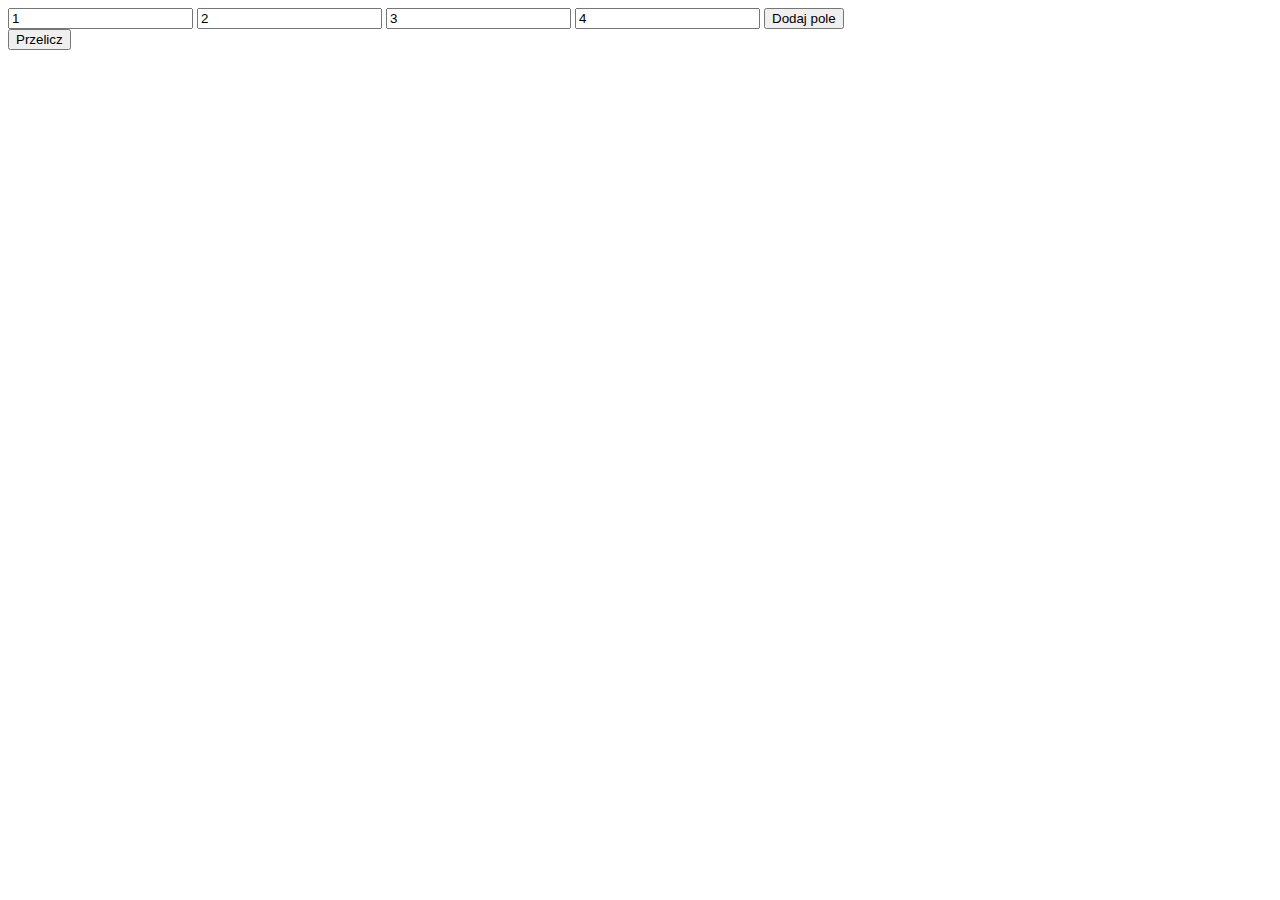
<file: index.html>
<!DOCTYPE html>
<html lang="en">

<head>
    <meta charset="UTF-8">
    <meta name="viewport" content="width=device-width, initial-scale=1.0">
    <title>Document</title>
</head>

<body>
    <div id="inputContainer">
        <input type="text" class="valueInput" value="1">
        <input type="text" class="valueInput" value="2">
        <input type="text" class="valueInput" value="3">
        <input type="text" class="valueInput" value="4">
        <button id="addInput">Dodaj pole</button>
    </div>
    <button id="calculate">Przelicz</button>
    <div id="results" class="wyniki"></div>
    <script type="text/javascript" src="main.js"></script>
</body>

</html>
</file>
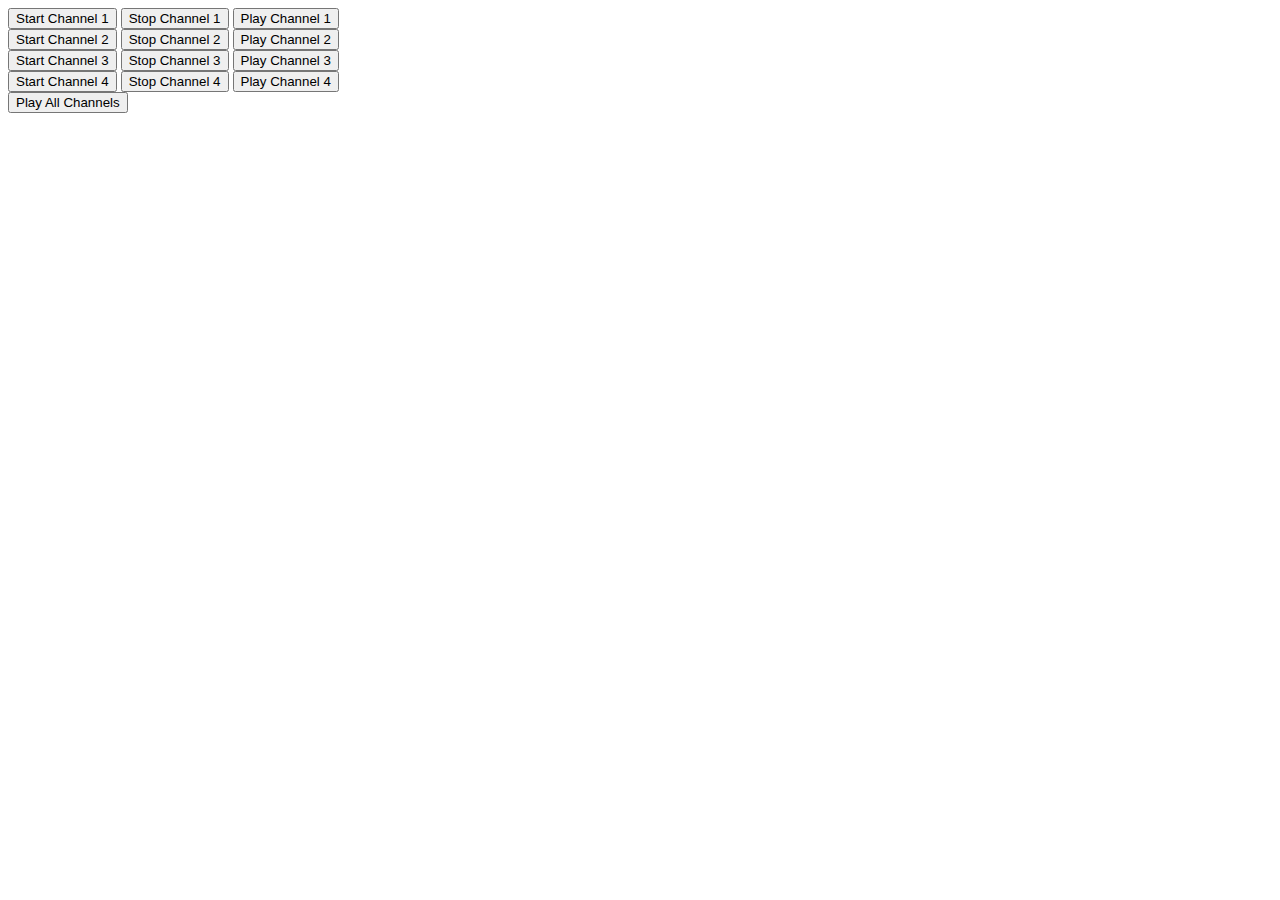
<file: Lab-3/index.html>
<!DOCTYPE html>
<html lang="en">
<head>
    <meta charset="UTF-8">
    <meta name="viewport" content="width=device-width, initial-scale=1.0">
    <title>Drumkit</title>
</head>
<body>
    <audio src="./sounds/boom.wav" data-key="a" id="s1"></audio>
    <audio src="./sounds/hihat.wav" data-key="s" id="s2"></audio>
    <audio src="./sounds/ride.wav" data-key="d" id="s3"></audio>
    <audio src="./sounds/snare.wav" data-key="f" id="s4"></audio>
    <audio src="./sounds/clap.wav" data-key="g" id="s5"></audio>
    <audio src="./sounds/kick.wav" data-key="h" id="s6"></audio>
    <audio src="./sounds/openhat.wav" data-key="j" id="s7"></audio>
    <audio src="./sounds/tom.wav" data-key="k" id="s8"></audio>
    <audio src="./sounds/tink.wav" data-key="l" id="s9"></audio>
    
    <div>
        <button onclick="startRecording(0)">Start Channel 1</button>
        <button onclick="stopRecording(0)">Stop Channel 1</button>
        <button onclick="playRecording(0)">Play Channel 1</button>
    </div>
    <div>
        <button onclick="startRecording(1)">Start Channel 2</button>
        <button onclick="stopRecording(1)">Stop Channel 2</button>
        <button onclick="playRecording(1)">Play Channel 2</button>
    </div>
    <div>
        <button onclick="startRecording(2)">Start Channel 3</button>
        <button onclick="stopRecording(2)">Stop Channel 3</button>
        <button onclick="playRecording(2)">Play Channel 3</button>
    </div>
    <div>
        <button onclick="startRecording(3)">Start Channel 4</button>
        <button onclick="stopRecording(3)">Stop Channel 4</button>
        <button onclick="playRecording(3)">Play Channel 4</button>
    </div>
    <div>
        <button onclick="playAllRecordings()">Play All Channels</button>
    </div>

    <script src="index.js"></script>
</body>
</html>
</file>
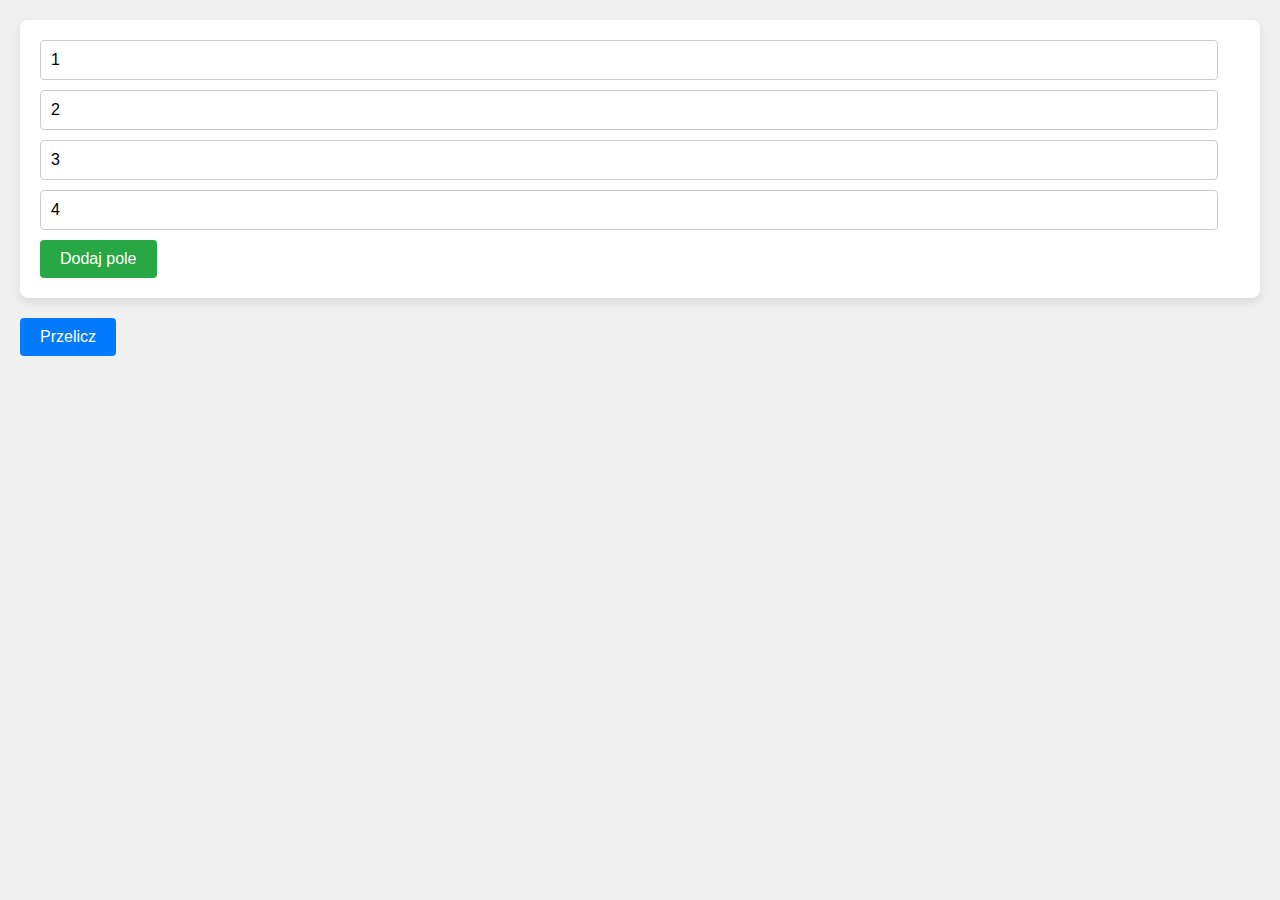
<file: lab1/index.html>
<!DOCTYPE html>
<html lang="en">

<head>
    <meta charset="UTF-8">
    <meta name="viewport" content="width=device-width, initial-scale=1.0">
    <title>Document</title>
    <link rel="stylesheet" href="style.css">
</head>

<body>
    <div id="inputContainer">
        <input type="text" class="valueInput" value="1">
        <input type="text" class="valueInput" value="2">
        <input type="text" class="valueInput" value="3">
        <input type="text" class="valueInput" value="4">
        <button id="addInput">Dodaj pole</button>
    </div>
    <button id="calculate">Przelicz</button>
    <div id="results" class="wyniki"></div>
    <script type="text/javascript" src="main.js"></script>
</body>

</html>
</file>
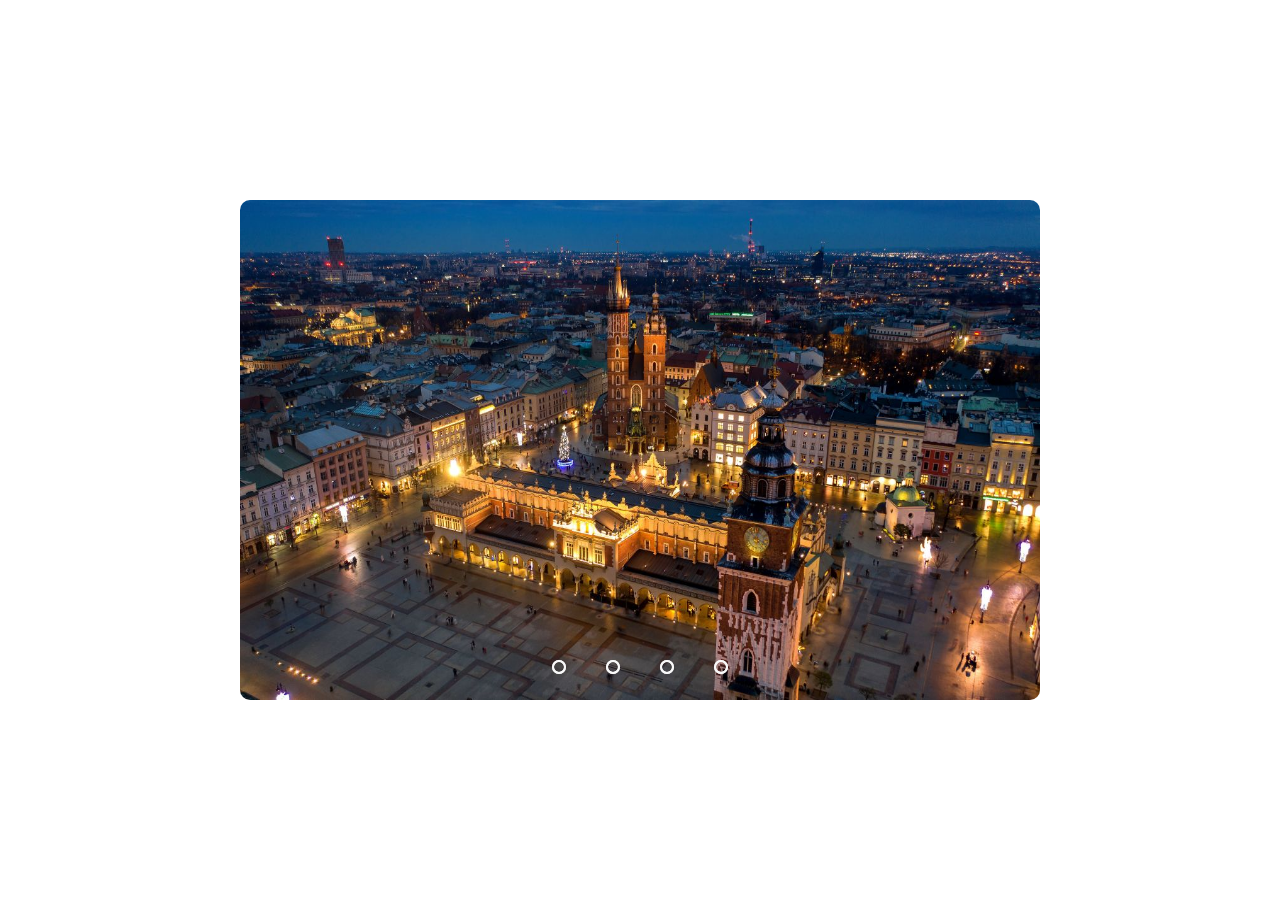
<file: Lab2/index.html>
<!DOCTYPE html>
<html lang="en">

<head>
    <meta charset="UTF-8">
    <meta name="viewport" content="width=device-width, initial-scale=1.0">
    <title>Slider</title>
    <link rel="stylesheet" href="style.css">
</head>

<body>
    <div class="slider">
        <div class="slides">
            <input type="radio" name="radio-btn" id="radio1">
            <input type="radio" name="radio-btn" id="radio2">
            <input type="radio" name="radio-btn" id="radio3">
            <input type="radio" name="radio-btn" id="radio4">

            <div class="slide first">
                <img src="./img/1.jpg" alt="Kraków">
            </div>
            <div class="slide">
                <img src="./img/2.jpg" alt="Kraków">
            </div>
            <div class="slide">
                <img src="./img/3.jpg" alt="Kraków">
            </div>
            <div class="slide">
                <img src="./img/4.jpg" alt="Kraków">
            </div>

            <div class="navigation-auto">
                <div class="auto-btn1"></div>
                <div class="auto-btn2"></div>
                <div class="auto-btn3"></div>
                <div class="auto-btn4"></div>
            </div>
        </div>

        <div class="navigation-manual">
            <label for="radio1" class="manual-btn"></label>
            <label for="radio2" class="manual-btn"></label>
            <label for="radio3" class="manual-btn"></label>
            <label for="radio4" class="manual-btn"></label>
        </div>
    </div>
    <script src="index.js"></script>
</body>

</html>
</file>
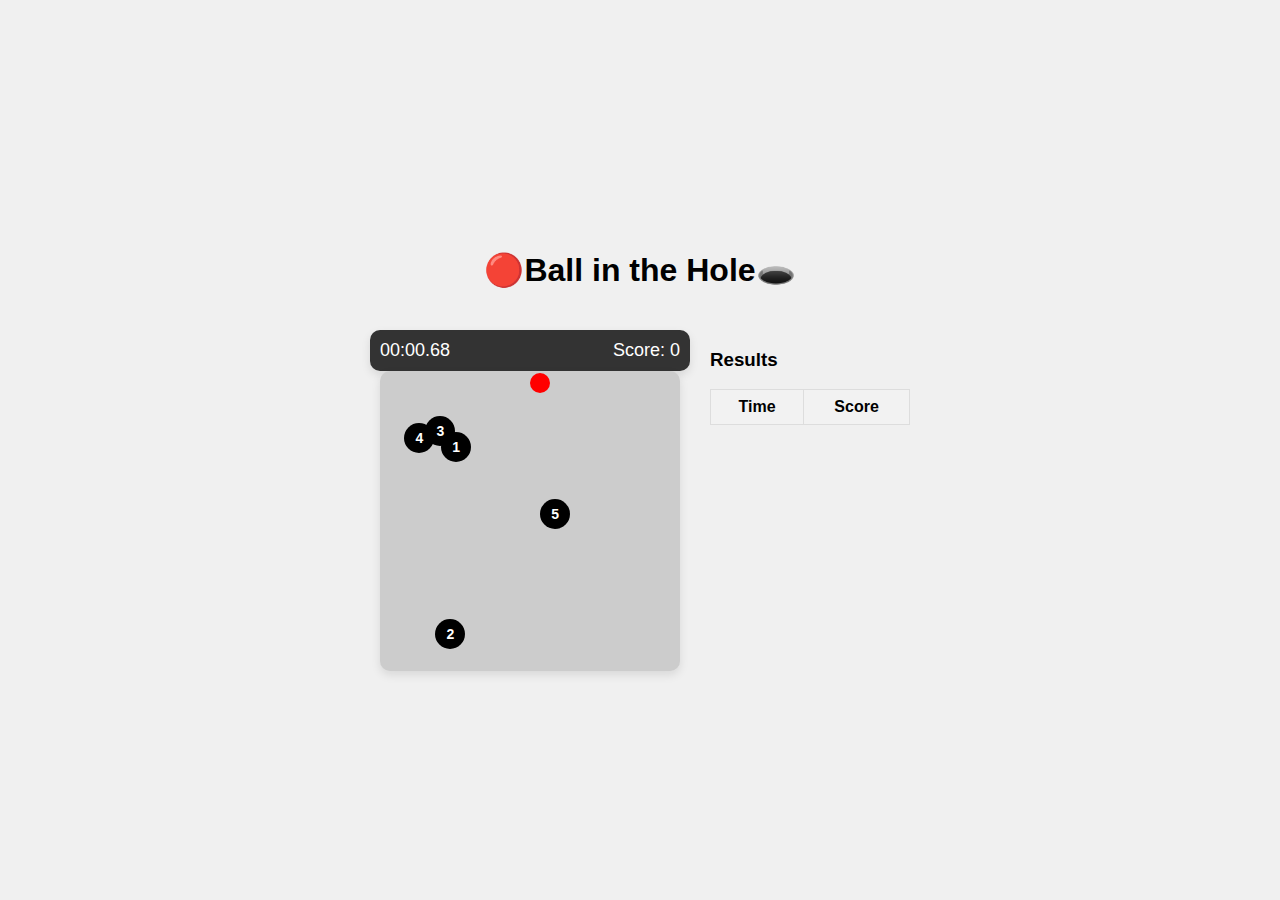
<file: lab7/index.html>
<!DOCTYPE html>
<html lang="pl">
<head>
    <meta charset="UTF-8">
    <meta name="viewport" content="width=device-width, initial-scale=1.0">
    <link rel="stylesheet" href="style.css">
    <title>Ball in the Hole</title>
</head>
<body>
    <div id="mainContainer">
        <h1>🔴Ball in the Hole🕳️</h1>
        <div id="gameContainer">
            <div id="gameSection">
                <div id="topBar">
                    <div id="time">00:00.00</div>
                    <div id="score">Score: 0</div>
                </div> 
                <div id="board">
                    <div id="ball"></div>
                </div>
            </div>
            <div id="results">
                <h3>Results</h3>
                <table id="resultsTable">
                    <thead>
                        <tr>
                            <th>Time</th>
                            <th>Score</th>
                        </tr>
                    </thead>
                    <tbody></tbody>
                </table>
            </div>
        </div>
    </div>
    <script src="index.js"></script>
</body>
</html>
</file>
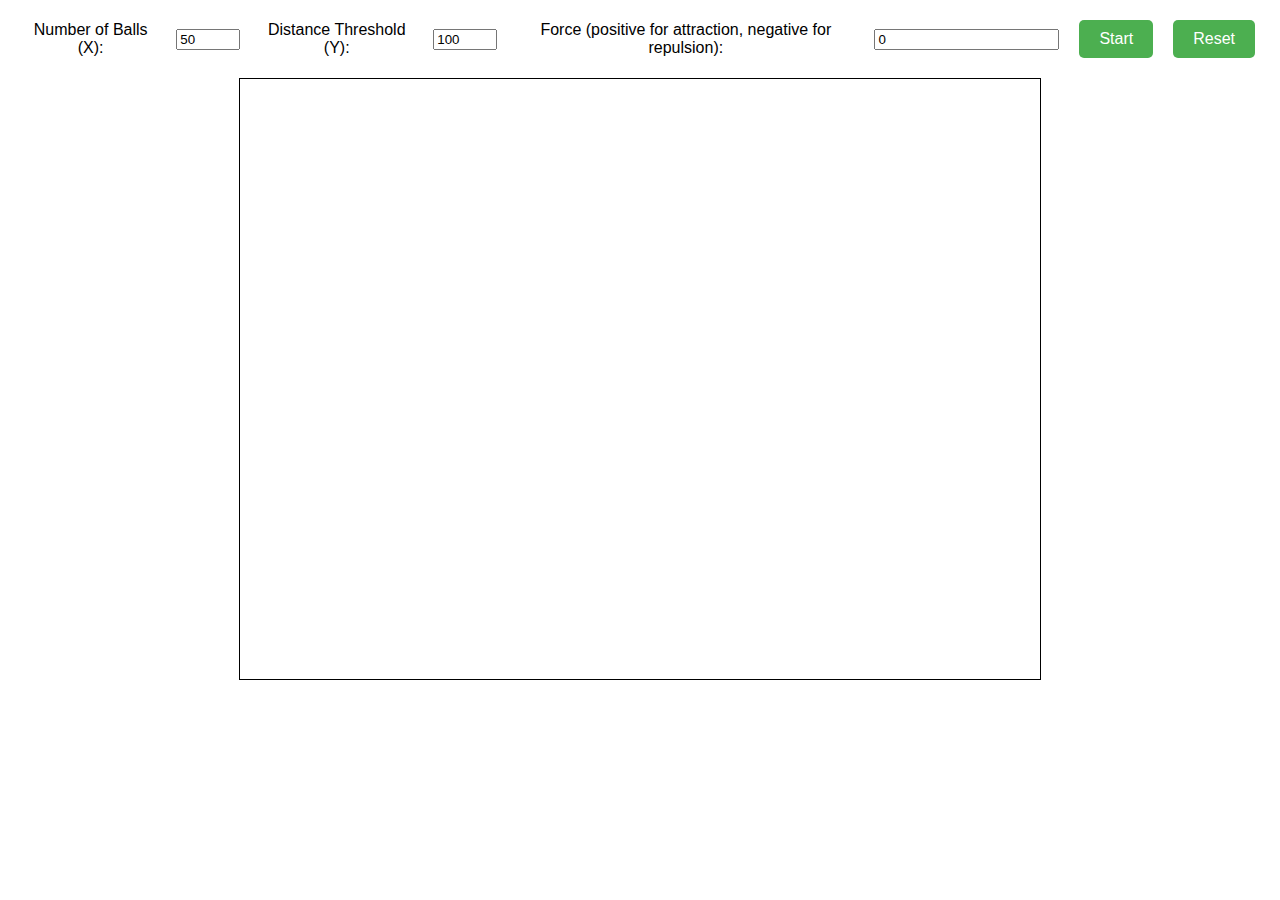
<file: lab9/index.html>
<!DOCTYPE html>
<html lang="en">
<head>
    <meta charset="UTF-8">
    <meta name="viewport" content="width=device-width, initial-scale=1.0">
    <title>Document</title>
    <link rel="stylesheet" href="style.css">
</head>
<body>
    <div id="controls">
        <label for="numBalls">Number of Balls (X): </label>
        <input type="number" id="numBalls" value="50" min="1" max="500">
        <label for="distance">Distance Threshold (Y): </label>
        <input type="number" id="distance" value="100" min="10" max="500">
        <label for="force">Force (positive for attraction, negative for repulsion): </label>
        <input type="number" id="force" value="0" step="0.1">
        <button id="startButton">Start</button>
        <button id="resetButton">Reset</button>
    </div>
    <canvas id="animationCanvas" width="800" height="600"></canvas>
    <script src="index.js"></script>
</body>
</html>
</file>
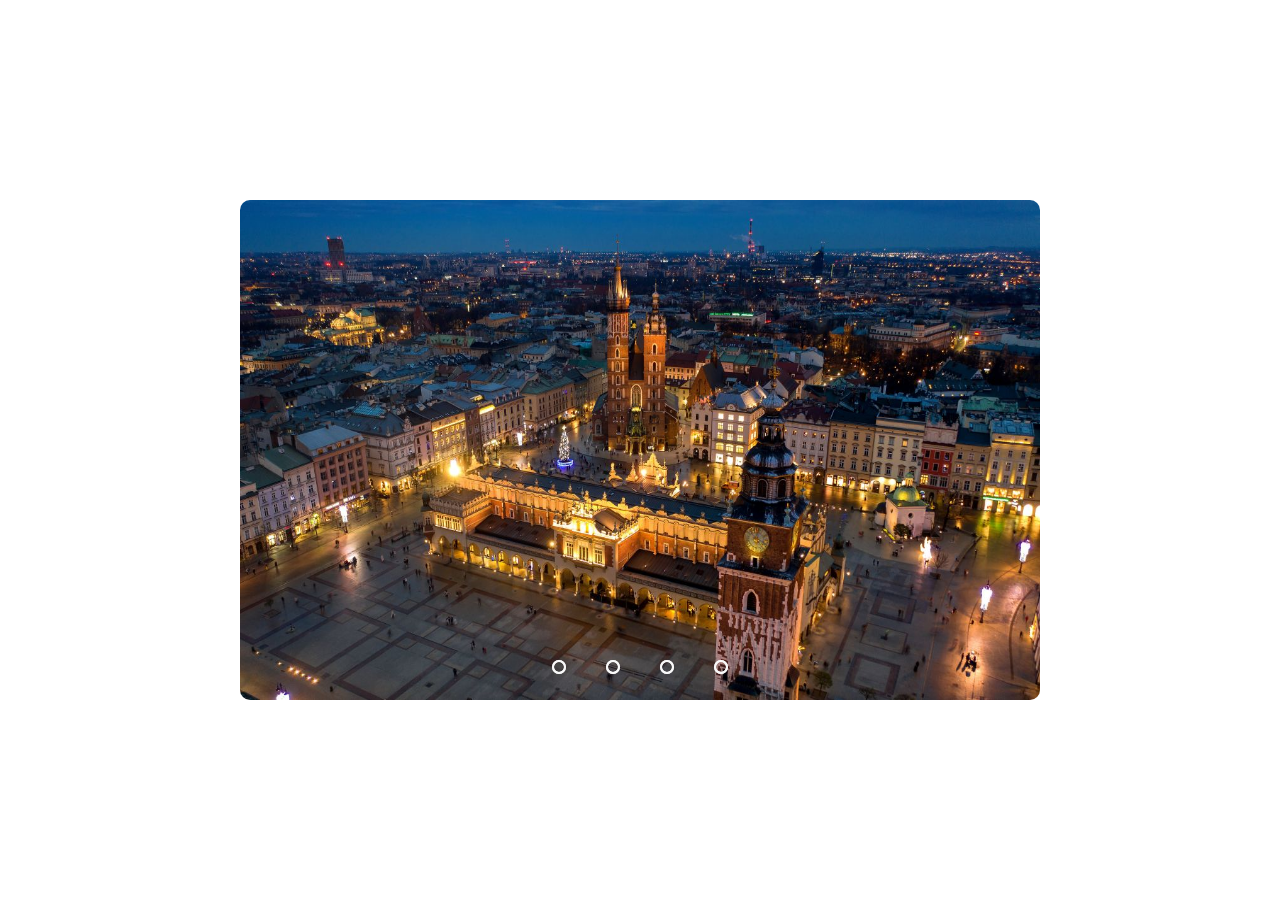
<file: Lab2/v1/index.html>
<!DOCTYPE html>
<html lang="en">

<head>
    <meta charset="UTF-8">
    <meta name="viewport" content="width=device-width, initial-scale=1.0">
    <title>Slider</title>
    <link rel="stylesheet" href="style.css">
</head>

<body>
    <div class="slider">
        <div class="slides">
            <input type="radio" name="radio-btn" id="radio1">
            <input type="radio" name="radio-btn" id="radio2">
            <input type="radio" name="radio-btn" id="radio3">
            <input type="radio" name="radio-btn" id="radio4">

            <div class="slide first">
                <img src="../img/1.jpg" alt="Kraków">
            </div>
            <div class="slide">
                <img src="../img/2.jpg" alt="Kraków">
            </div>
            <div class="slide">
                <img src="../img/3.jpg" alt="Kraków">
            </div>
            <div class="slide">
                <img src="../img/4.jpg" alt="Kraków">
            </div>

            <div class="navigation-auto">
                <div class="auto-btn1"></div>
                <div class="auto-btn2"></div>
                <div class="auto-btn3"></div>
                <div class="auto-btn4"></div>
            </div>
        </div>

        <div class="navigation-manual">
            <label for="radio1" class="manual-btn"></label>
            <label for="radio2" class="manual-btn"></label>
            <label for="radio3" class="manual-btn"></label>
            <label for="radio4" class="manual-btn"></label>
        </div>
    </div>
    <script src="index.js"></script>
</body>

</html>
</file>
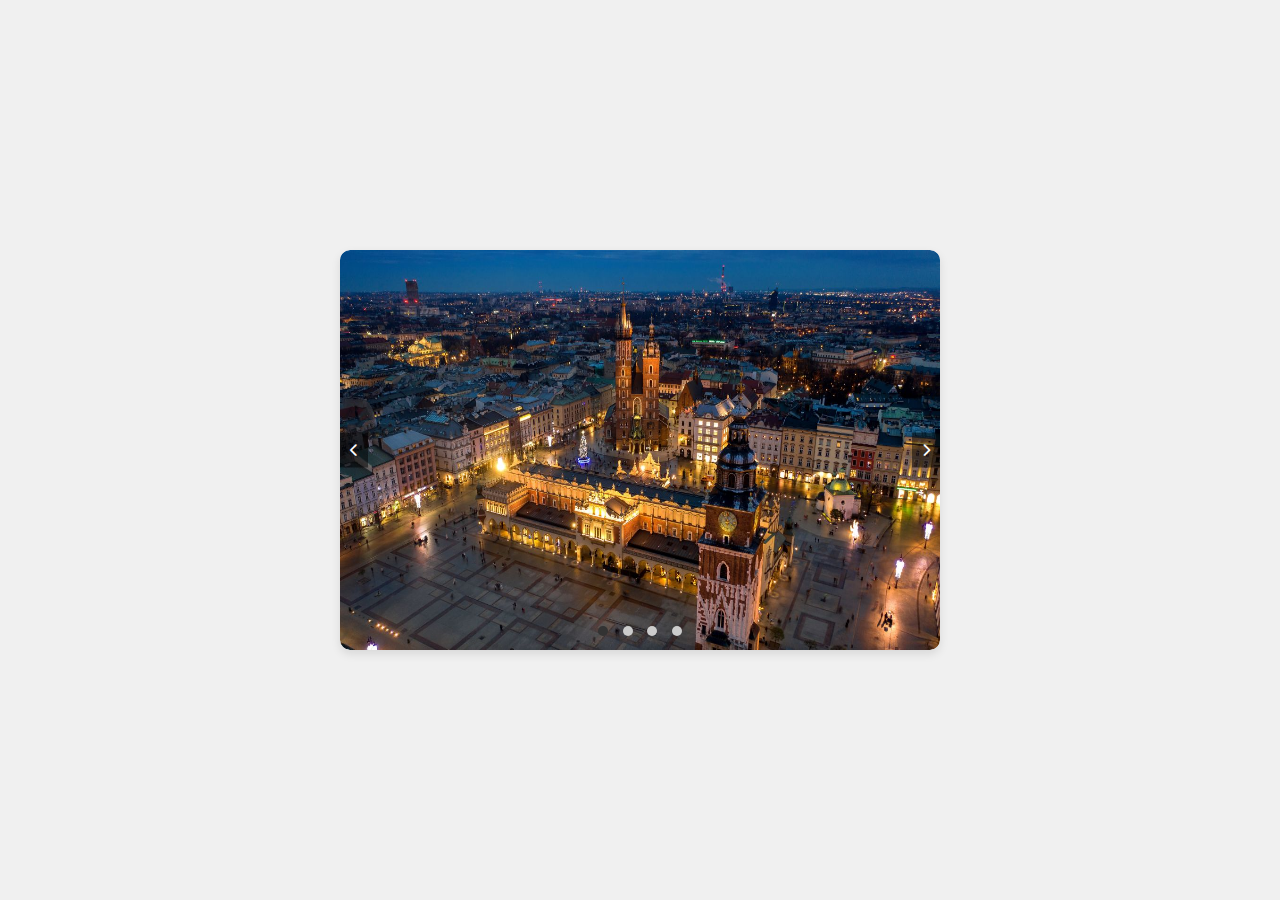
<file: Lab2/v2/index.html>
<!DOCTYPE html>
<html lang="pl">
<head>
    <meta charset="UTF-8">
    <meta name="viewport" content="width=device-width, initial-scale=1.0">
    <title>Slider</title>
    <link rel="stylesheet" href="https://cdnjs.cloudflare.com/ajax/libs/font-awesome/6.0.0-beta3/css/all.min.css">
    <link rel="stylesheet" href="style.css">
</head>
<body>
    <div class="slider-container">
        <div class="slider" id="slider">
            <img src="../img/1.jpg" alt="Slide 1">
            <img src="../img/2.jpg" alt="Slide 2">
            <img src="../img/3.jpg" alt="Slide 3">
            <img src="../img/4.jpg" alt="Slide 4">
        </div>
        <div class="controls">
            <button id="prev"><i class="fas fa-chevron-left"></i></button>
            <button id="next"><i class="fas fa-chevron-right"></i></button>
        </div>
        <div class="indicators">
            <span class="indicator" data-slide="0"></span>
            <span class="indicator" data-slide="1"></span>
            <span class="indicator" data-slide="2"></span>
            <span class="indicator" data-slide="3"></span>
        </div>
    </div>
    <script src="index.js"></script>
</body>
</html>
</file>
<file: lab1/style.css>
* {
    margin: 0;
    padding: 0;
    box-sizing: border-box;
}

body {
    font-family: 'Arial', sans-serif;
    background-color: #f0f0f0;
    color: #333;
    line-height: 1.6;
    padding: 20px;
}

#inputContainer {
    margin-bottom: 20px;
    background-color: #fff;
    padding: 20px;
    border-radius: 8px;
    box-shadow: 0 4px 8px rgba(0, 0, 0, 0.1);
}

#inputContainer input[type="text"] {
    display: block;
    width: calc(100% - 22px); /* full width minus padding and border */
    margin-bottom: 10px;
    padding: 10px;
    border: 1px solid #ccc;
    border-radius: 4px;
    font-size: 16px;
}

#addInput {
    display: inline-block;
    background-color: #28a745;
    color: #fff;
    border: none;
    padding: 10px 20px;
    border-radius: 4px;
    cursor: pointer;
    font-size: 16px;
}

#addInput:hover {
    background-color: #218838;
}

#calculate {
    display: inline-block;
    background-color: #007bff;
    color: #fff;
    border: none;
    padding: 10px 20px;
    border-radius: 4px;
    cursor: pointer;
    font-size: 16px;
}

#calculate:hover {
    background-color: #0056b3;
}

#wyniki {
    margin-top: 20px;
    padding: 20px;
    background-color: #fff;
    border-radius: 8px;
    box-shadow: 0 4px 8px rgba(0, 0, 0, 0.1);
}

#wyniki p {
    margin-bottom: 10px;
    font-size: 18px;
}
</file>
<file: Lab2/style.css>
body {
    margin: 0;
    padding: 0;
    height: 100vh;
    display: flex;
    justify-content: center;
    align-items: center;
}

.slider{
    width: 800px;
    height: 500px;
    border-radius: 10px;
    overflow: hidden;
}

.slides{
    width: 500%;
    height: 500px;
    display: flex;
}

.slides input{
    display: none;
}

.slide{
    width: 20%;
    transition: 2s;
}

.slide img{
    width: 800px;
    height: 500px;
}

.navigation-manual{
    position: absolute;
    width: 800px;
    margin-top: -40px;
    display: flex;
    justify-content: center;
}

.manual-btn{
    border: 2px solid rgb(249, 249, 249);
    padding: 5px;
    border-radius: 10px;    
    cursor: pointer;
    transition: 1s;
}

.manual-btn:not(:last-child){
    margin-right: 40px;
}

.manual-btn:hover{
    background: white;
}

#radio1:checked ~ .first{
    margin-left: 0;
}

#radio2:checked ~ .first{
    margin-left: -20%;
}

#radio3:checked ~ .first{
    margin-left: -40%;
}

#radio4:checked ~ .first{
    margin-left: -60%;
}

.navigation-auto{
    position: absolute;
    display: flex;
    width: 800px;
    justify-content: center;
    margin-top: 460px;
}

.navigation-auto div{
    border: 2px solid white;
    padding: 5px;
    border-radius: 10px;
}

.navigation-auto div:not(:last-child){
    margin-right: 40px;
}

#radio1:checked ~ .navigation-auto .auto-btn1{
    background: white;
}

#radio2:checked ~ .navigation-auto .auto-btn2{
    background: white;
}

#radio3:checked ~ .navigation-auto .auto-btn3{
    background: white;
}

#radio4:checked ~ .navigation-auto .auto-btn4{
    background: white;
}
</file>
<file: lab7/style.css>
body {
    margin: 0;
    padding: 0;
    display: flex;
    justify-content: center;
    align-items: center;
    height: 100vh;
    background-color: #f0f0f0;
    font-family: Arial, sans-serif;
}

#mainContainer {
    display: flex;
    flex-direction: column;
    align-items: center;
    gap: 20px;
}

#gameContainer {
    display: flex;
    align-items: flex-start;
    gap: 20px;
}

#gameSection {
    display: flex;
    flex-direction: column;
    align-items: center;
}

#board {
    position: relative;
    width: 300px;
    height: 300px;
    background-color: #ccc;
    overflow: hidden;
    border-radius: 10px;
    box-shadow: 0 4px 10px rgba(0, 0, 0, 0.1);
}

#ball {
    position: absolute;
    width: 20px;
    height: 20px;
    background-color: red;
    border-radius: 50%;
}

.hole {
    position: absolute;
    width: 30px;
    height: 30px;
    background-color: black;
    border-radius: 50%;
    display: flex;
    align-items: center;
    justify-content: center;
    color: red;
}

.number {
    font-size: 14px;
    color: white;
    font-weight: bold;
}

#topBar {
    display: flex;
    justify-content: space-between;
    align-items: center;
    width: 300px;
    padding: 10px;
    background-color: #333;
    color: #fff;
    border-radius: 10px;
    box-shadow: 0 4px 10px rgba(0, 0, 0, 0.1);
}

#time, #score {
    font-size: 18px;
}

#results {
    width: 200px;
}

#resultsTable {
    width: 100%;
    border-collapse: collapse;
}

#resultsTable th, #resultsTable td {
    border: 1px solid #ddd;
    padding: 8px;
    text-align: center;
}

#resultsTable th {
    background-color: #f2f2f2;
    font-weight: bold;
}
</file>
<file: lab9/style.css>
body {
    font-family: Arial, sans-serif;
    text-align: center;
    margin: 0;
    padding: 0;
    background-color: white;
}

h1 {
    margin: 20px 0;
}

canvas {
    border: 1px solid #000;
    display: block;
    margin: 20px auto;
    background-color: #fff;
}

#controls {
    display: flex;
    justify-content: center;
    align-items: center;
    gap: 10px;
    margin: 20px;
}

#controls label,
#controls input {
    margin: 0 5px;
}

button {
    padding: 10px 20px;
    margin: 0 5px;
    background-color: #4CAF50;
    color: white;
    border: none;
    border-radius: 5px;
    cursor: pointer;
    font-size: 16px;
}

button:hover {
    background-color: #45a049;
}
</file>
<file: Lab2/v1/style.css>
body {
    margin: 0;
    padding: 0;
    height: 100vh;
    display: flex;
    justify-content: center;
    align-items: center;
}

.slider{
    width: 800px;
    height: 500px;
    border-radius: 10px;
    overflow: hidden;
}

.slides{
    width: 500%;
    height: 500px;
    display: flex;
}

.slides input{
    display: none;
}

.slide{
    width: 20%;
    transition: 2s;
}

.slide img{
    width: 800px;
    height: 500px;
}

.navigation-manual{
    position: absolute;
    width: 800px;
    margin-top: -40px;
    display: flex;
    justify-content: center;
}

.manual-btn{
    border: 2px solid rgb(249, 249, 249);
    padding: 5px;
    border-radius: 10px;    
    cursor: pointer;
    transition: 1s;
}

.manual-btn:not(:last-child){
    margin-right: 40px;
}

.manual-btn:hover{
    background: white;
}

#radio1:checked ~ .first{
    margin-left: 0;
}

#radio2:checked ~ .first{
    margin-left: -20%;
}

#radio3:checked ~ .first{
    margin-left: -40%;
}

#radio4:checked ~ .first{
    margin-left: -60%;
}

.navigation-auto{
    position: absolute;
    display: flex;
    width: 800px;
    justify-content: center;
    margin-top: 460px;
}

.navigation-auto div{
    border: 2px solid white;
    padding: 5px;
    border-radius: 10px;
}

.navigation-auto div:not(:last-child){
    margin-right: 40px;
}

#radio1:checked ~ .navigation-auto .auto-btn1{
    background: white;
}

#radio2:checked ~ .navigation-auto .auto-btn2{
    background: white;
}

#radio3:checked ~ .navigation-auto .auto-btn3{
    background: white;
}

#radio4:checked ~ .navigation-auto .auto-btn4{
    background: white;
}
</file>
<file: Lab2/v2/style.css>
body {
    font-family: Arial, sans-serif;
    display: flex;
    justify-content: center;
    align-items: center;
    height: 100vh;
    background-color: #f0f0f0;
    margin: 0;
}

.slider-container {
    position: relative;
    overflow: hidden;
    width: 600px;
    height: 400px;
    border-radius: 10px;
    box-shadow: 0 4px 10px rgba(0, 0, 0, 0.1);
}

.slider {
    display: flex;
    transition: transform 0.5s ease-in-out;
}

.slider img {
    width: 600px;
    height: 400px;
    border-radius: 10px;
}

.controls {
    position: absolute;
    top: 50%;
    width: 100%;
    display: flex;
    justify-content: space-between;
    transform: translateY(-50%);
    pointer-events: none;
}

.controls button {
    background: rgba(0, 0, 0, 0.5);
    border: none;
    color: white;
    padding: 10px;
    cursor: pointer;
    pointer-events: all;
    transition: background 0.3s;
}

.controls button:hover {
    background: rgba(0, 0, 0, 0.8);
}

.indicators {
    position: absolute;
    bottom: 10px;
    width: 100%;
    text-align: center;
    pointer-events: none;
}

.indicator {
    display: inline-block;
    width: 10px;
    height: 10px;
    background-color: #ccc;
    border-radius: 50%;
    margin: 0 5px;
    cursor: pointer;
    pointer-events: all;
    transition: background 0.3s;
}

.indicator.active {
    background-color: #333;
}

.indicator:hover {
    background-color: #666;
}
</file>
